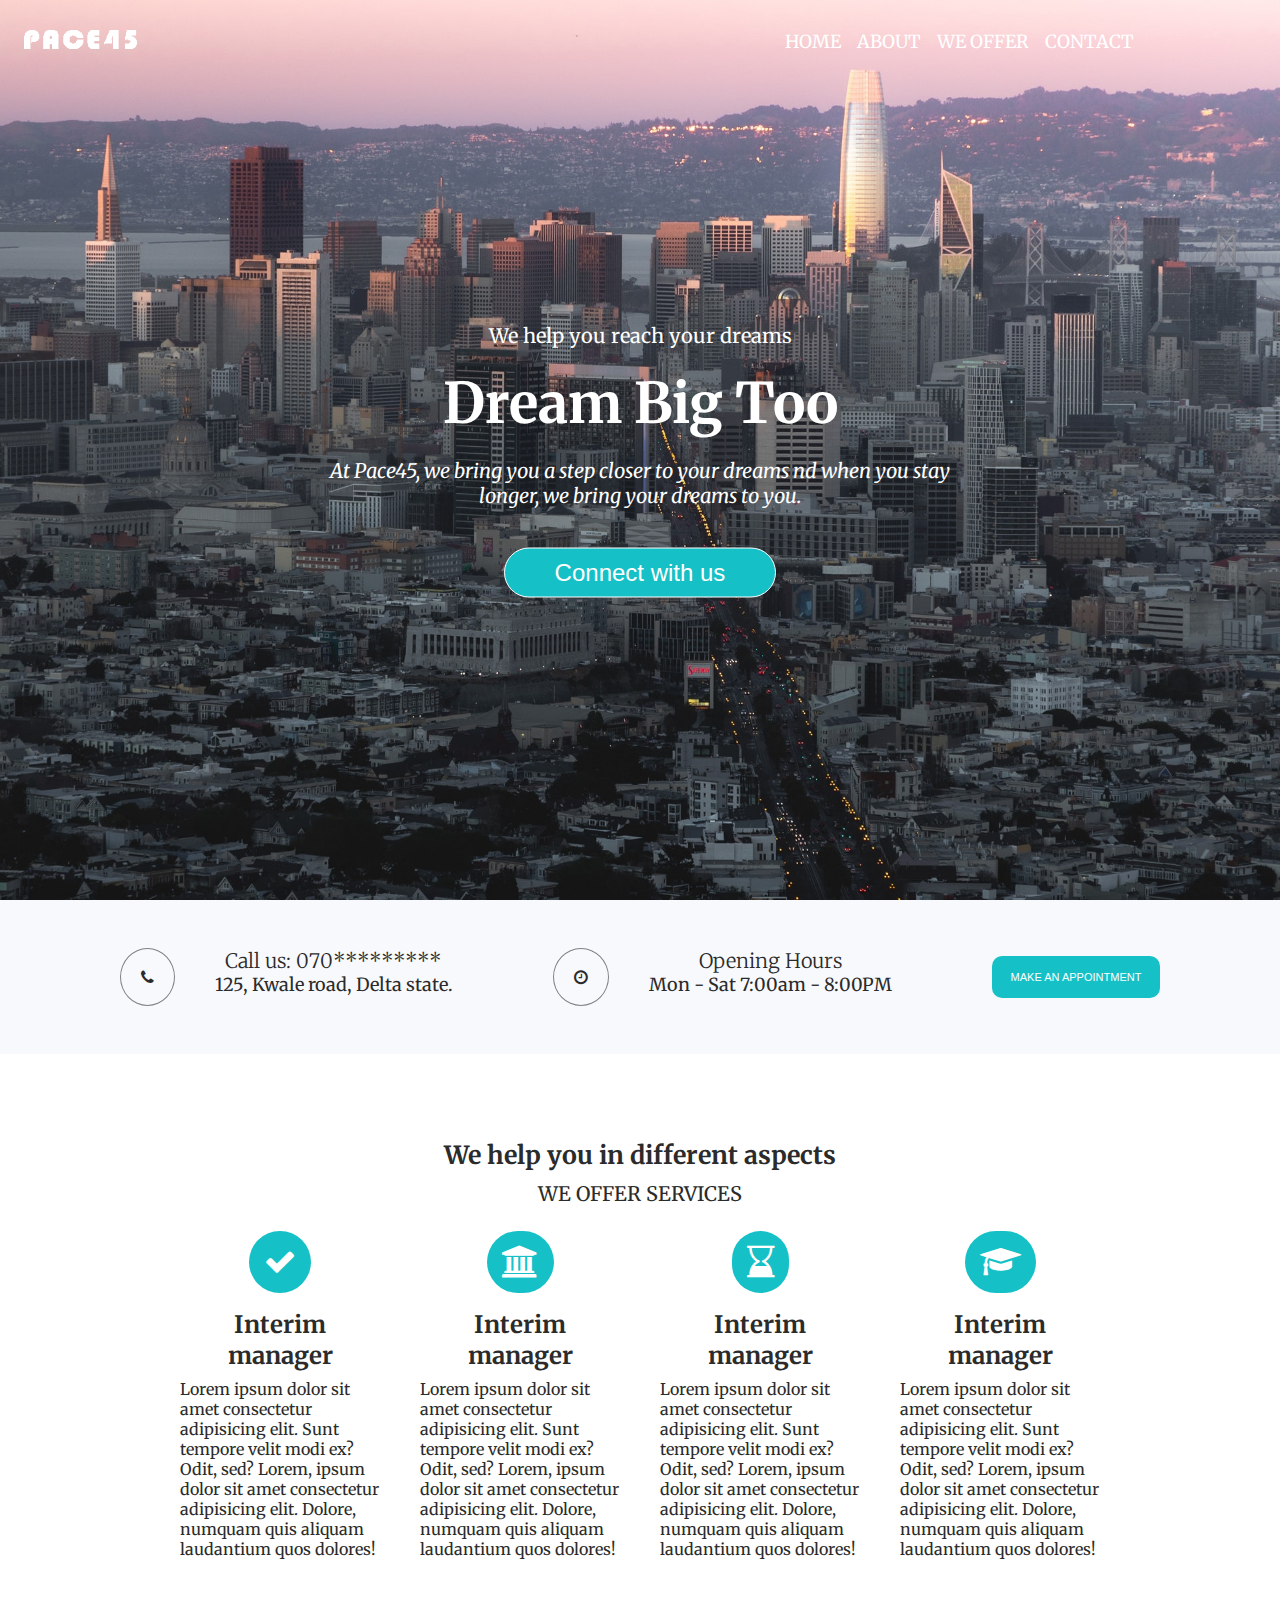
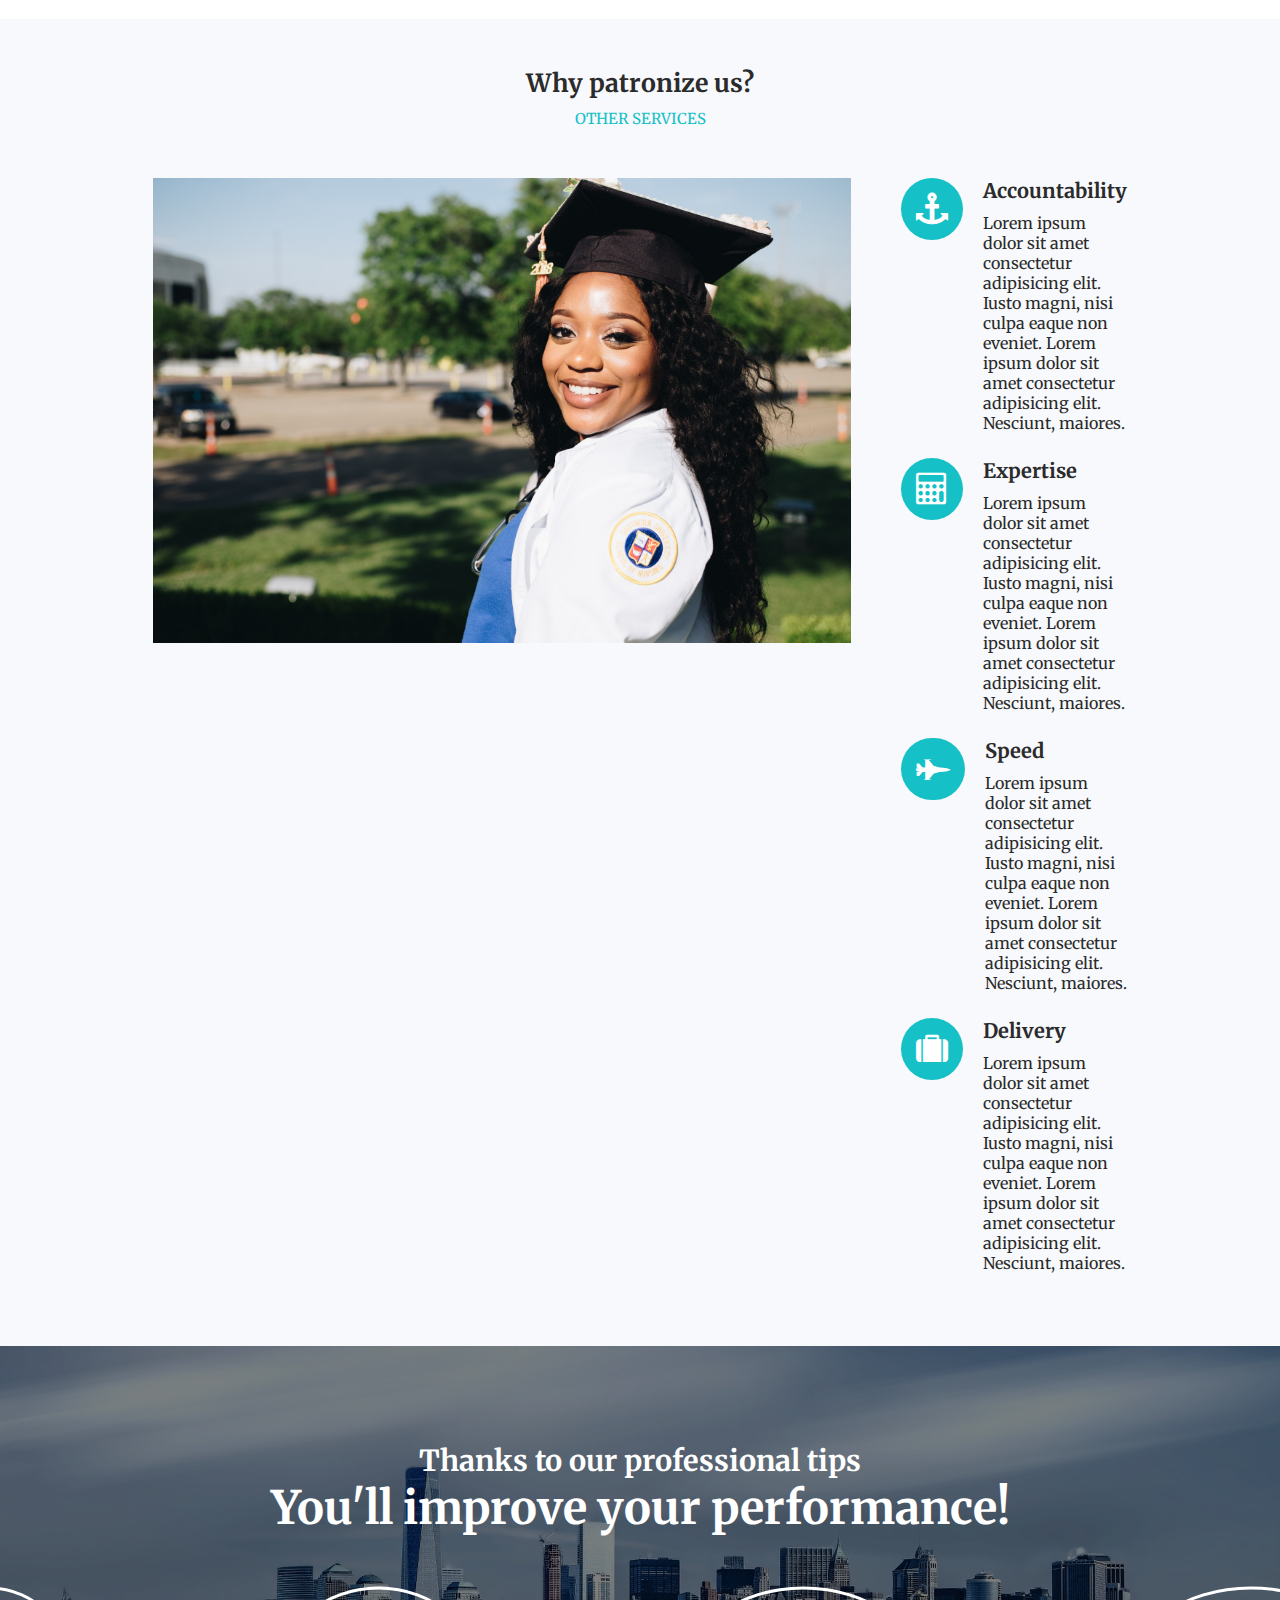
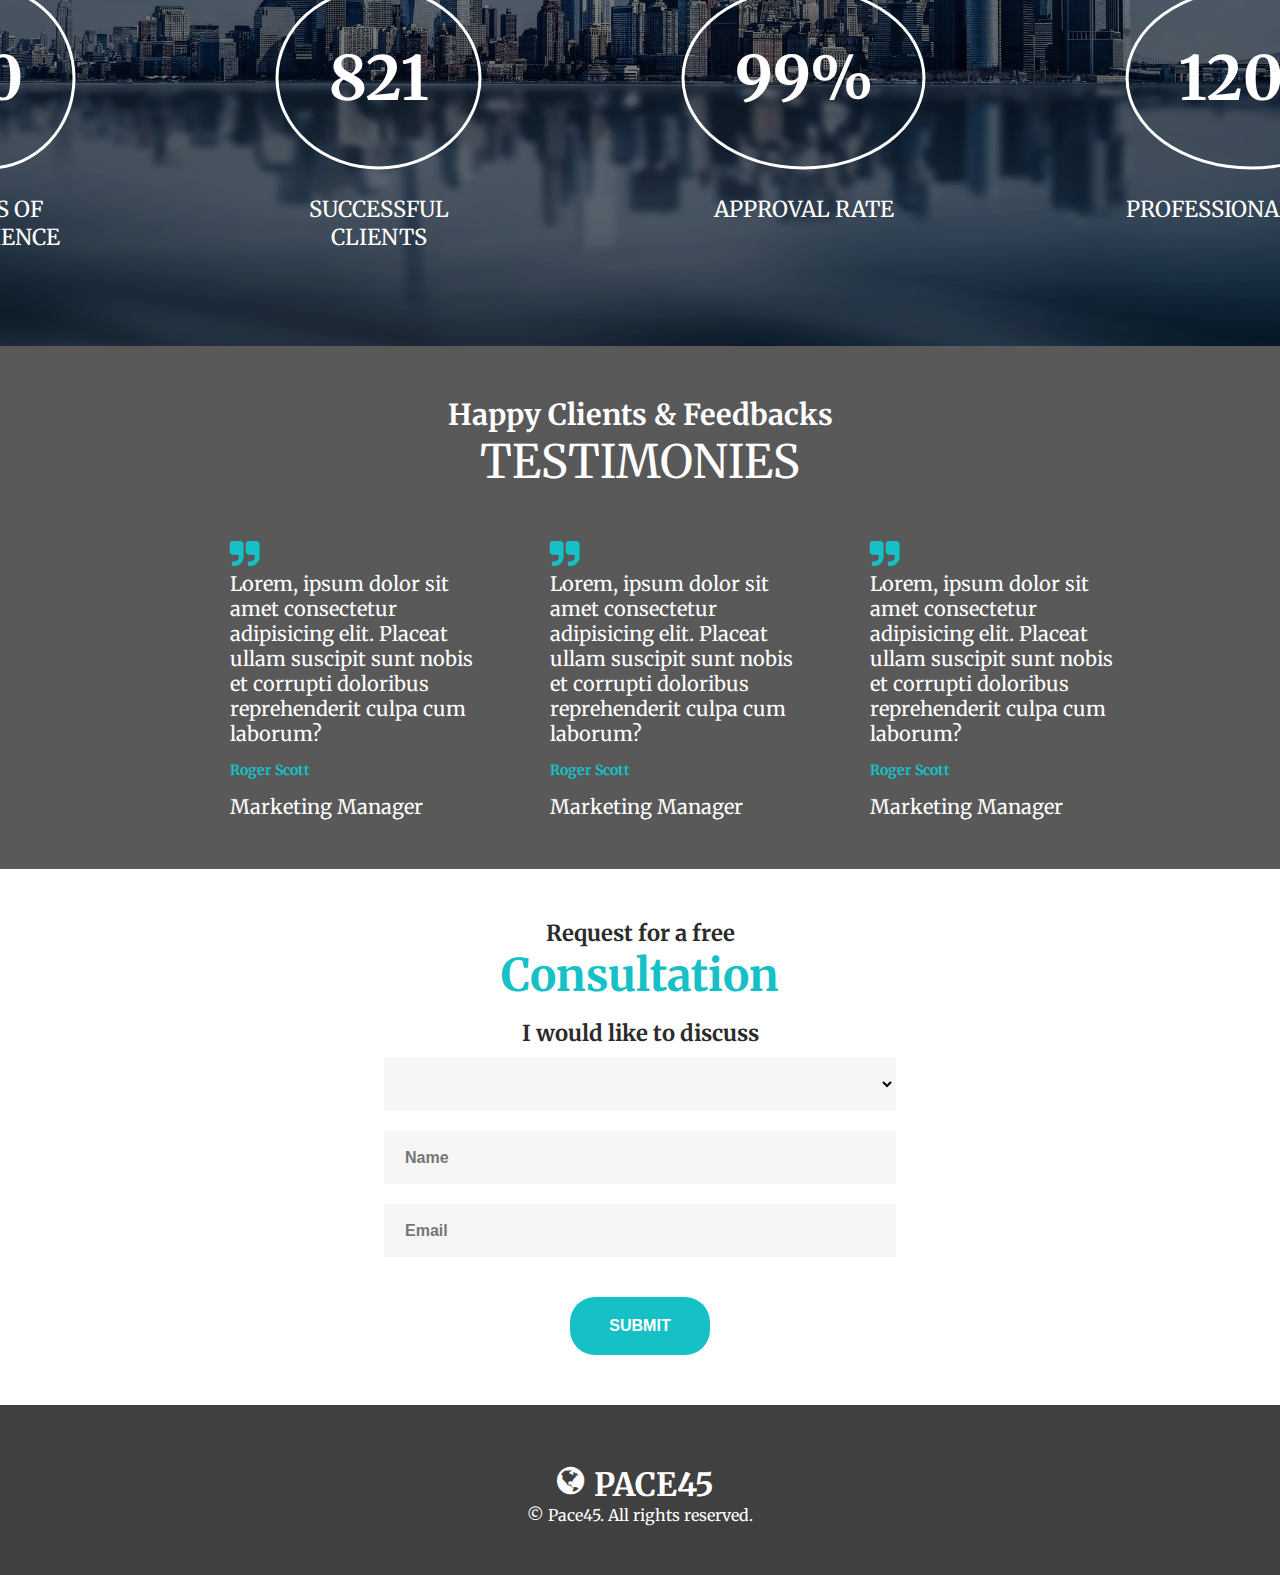
<file: index.html>
<!DOCTYPE html>
<html lang="en">
<head>
    <meta charset="UTF-8">
    <meta http-equiv="X-UA-Compatible" content="IE=edge">
    <meta name="viewport" content="width=device-width, initial-scale=1.0">
    <title>Pace45 - Home</title>
    <link rel="shortcut icon" type="img/png" href="image/favicon-32x32.png">
    <link rel="stylesheet" href="css/style.css">
    <link rel="stylesheet" href="https://cdnjs.cloudflare.com/ajax/libs/font-awesome/4.7.0/css/font-awesome.min.css">   
    <link href="http://cdnjs.cloudflare.com/ajax/libs/font-awesome/4.3.0/css/font-awesome.css" rel="stylesheet"  type='text/css'>
    <script defer src="js/app.js"></script>

</head>
<body>
    <header>
        <div class="set container">
            <div class="head">
                <div class="logo">
                    <img src="./image/pace45.png" alt="Pace45">
                </div>
                <div class="bar">
                    <button class="barBtn"><i class="fa fa-bars" aria-hidden="true"></i></button>
                </div>
                <div class="menu">
                    <ul>
                        <li><a href="index.html">HOME</a></li>
                        <li><a href="about.html">ABOUT</a></li>
                        <li><a href="offer.html">WE OFFER</a></li>
                        <li><a href="contact.html">CONTACT</a></li>
                    </ul>
                </div>
            </div>
            <div class="dream">
                <p>We help you reach your dreams</p>
                <h1>Dream Big Too</h1>
                <p><i> At Pace45, we bring you a step closer to your dreams nd when you stay longer, we bring your dreams to you.</i></p>
                <div class="discover">
                    <button>Connect with us</button>
                </div>
            </div>
            <div class="cover">
                <img src="./image/pexels-tomáš-malík-11424178.jpg" alt="">
            </div>
        </div>
    </header>
    <!--  -->
    <section>
        <div class="times">
            <div class="timeBtn">
                <button class="timesBtn"><i class="fa fa-times" aria-hidden="true"></i></button>
            </div>
            <div class="timesMenu">
                <ul>
                    <li><a href="index.html">Home</a></li>
                    <li><a href="about.html">About</a></li>
                    <li><a href="offer.html">Offer</a></li>
                    <li><a href="Contact.html">Contact</a></li>
                </ul>
            </div>
        </div>
    </section>


    <section>
        <div class="container intro">
            <div class="call">
                <div>
                    <i class="fa fa-phone" aria-hidden="true"></i>
                </div>
                <div class="amp">
                    <h4>Call us: 070*********</h4>
                    <p>125, Kwale road, Delta state.</p>
                </div>
            </div>
            <div class="hours">
                <div>
                    <i class="fa fa-clock-o" aria-hidden="true"></i>
                </div>
                <div class="amp">
                    <h4>Opening Hours</h4>
                    <p>Mon - Sat 7:00am - 8:00PM</p>
                </div>
            </div>
            <div class="appointment">
                <button>MAKE AN APPOINTMENT</button>
            </div>
        </div>
    </section>
    <section>
        <div class="container offer">
            <div class="biz">
                <h2>We help you in different aspects</h2>
                <h1>WE OFFER SERVICES</h1>
            </div>
            <div class="services">
                <div class="serv">
                    <i class="fa fa-check fa-2x" aria-hidden="true"></i>
                    <h2>Interim manager</h2>
                    <p>Lorem ipsum dolor sit amet consectetur adipisicing elit. Sunt tempore velit modi ex? Odit, sed? Lorem, ipsum dolor sit amet consectetur adipisicing elit. Dolore, numquam quis aliquam laudantium quos dolores!</p>
                </div>
                <div class="serv">
                    <i class="fa fa-university fa-2x" aria-hidden="true"></i>
                    <h2>Interim manager</h2>
                    <p>Lorem ipsum dolor sit amet consectetur adipisicing elit. Sunt tempore velit modi ex? Odit, sed? Lorem, ipsum dolor sit amet consectetur adipisicing elit. Dolore, numquam quis aliquam laudantium quos dolores!</p>
                </div>
                <div class="serv">
                    <i class="fa fa-hourglass-end fa-2x" aria-hidden="true"></i>
                    <h2>Interim manager</h2>
                    <p>Lorem ipsum dolor sit amet consectetur adipisicing elit. Sunt tempore velit modi ex? Odit, sed? Lorem, ipsum dolor sit amet consectetur adipisicing elit. Dolore, numquam quis aliquam laudantium quos dolores!</p>
                </div>
                <div class="serv">
                    <i class="fa fa-graduation-cap fa-2x" aria-hidden="true"></i>
                    <h2>Interim manager</h2>
                    <p>Lorem ipsum dolor sit amet consectetur adipisicing elit. Sunt tempore velit modi ex? Odit, sed? Lorem, ipsum dolor sit amet consectetur adipisicing elit. Dolore, numquam quis aliquam laudantium quos dolores!</p>
                </div>

            </div>
        </div>
    </section>
    <section>
        <div class="container us">
            <div class="patronize">
                <h2>Why patronize us?</h2>
                <p>OTHER SERVICES</p>
            </div>
            <div class="pack">
                <div class="packImg">
                    <img src="image/pexels-joshua-mcknight-1139319.jpg" alt="">
                </div>
                <div class="packItems">
                    <div class="myPick">
                        <div><i class="fa fa-anchor fa-2x" aria-hidden="true"></i></div>
                        <div class="items">
                            <h4>Accountability</h4>
                            <p>Lorem ipsum dolor sit amet consectetur adipisicing elit. Iusto magni, nisi culpa eaque non eveniet. Lorem ipsum dolor sit amet consectetur adipisicing elit. Nesciunt, maiores.</p>
                        </div>
                    </div>
                    <div class="myPick">
                        <div><i class="fa fa-calculator fa-2x" aria-hidden="true"></i></div>
                        <div class="items">
                            <h4>Expertise</h4>
                            <p>Lorem ipsum dolor sit amet consectetur adipisicing elit. Iusto magni, nisi culpa eaque non eveniet. Lorem ipsum dolor sit amet consectetur adipisicing elit. Nesciunt, maiores.</p>
                        </div>
                    </div>
                    <div class="myPick">
                        <div><i class="fa fa-fighter-jet fa-2x" aria-hidden="true"></i></div>
                        <div class="items">
                            <h4>Speed</h4>
                            <p>Lorem ipsum dolor sit amet consectetur adipisicing elit. Iusto magni, nisi culpa eaque non eveniet. Lorem ipsum dolor sit amet consectetur adipisicing elit. Nesciunt, maiores.</p>
                        </div>
                    </div>
                    <div class="myPick">
                        <div><i class="fa fa-suitcase fa-2x" aria-hidden="true"></i> </div>
                        <div class="items">
                            <h4>Delivery</h4>
                            <p>Lorem ipsum dolor sit amet consectetur adipisicing elit. Iusto magni, nisi culpa eaque non eveniet. Lorem ipsum dolor sit amet consectetur adipisicing elit. Nesciunt, maiores.</p>
                        </div>
                    </div>

                </div>
            </div>
        </div>
    </section>
    <section>
        <div class="container achievement">
            <div>
                <img src="image/pexels-pixabay-290595.jpg" alt="">
            </div>
            <div class="floatAchieve">
                <div>
                    <h2>Thanks to our professional tips</h2>
                    <h1>You'll improve your performance!</h1>
                    
                </div>
                <div class="achieve">
                    <div>
                        <h1>10</h1>
                        <p>YEARS OF EXPERIENCE</p>
                    </div>
                    <div>
                        <h1>821</h1>
                        <p>SUCCESSFUL CLIENTS</p>
                    </div>
                    <div>
                        <h1>99%</h1>
                        <p>APPROVAL RATE</p>
                    </div>
                    <div>
                        <h1>1200</h1>
                        <p>PROFESSIONAL BOOKS</p>
                    </div>
                </div>
            </div>
        </div>
    </section>
    <section>
        <div class="container feedback">
            <div class="feedbackHead">
                <h2>Happy Clients & Feedbacks</h2>
                <p>TESTIMONIES</p>
            </div>
            <div class="flexTest">
                <div>
                    <i class="fa fa-quote-right fa-2x" aria-hidden="true"></i>
                    <p>Lorem, ipsum dolor sit amet consectetur adipisicing elit. Placeat ullam suscipit sunt nobis et corrupti doloribus reprehenderit culpa cum laborum?</p>
                    <h2>Roger Scott</h2>
                    <p>Marketing Manager</p>
                </div>
                <div>
                    <i class="fa fa-quote-right fa-2x" aria-hidden="true"></i>
                    <p>Lorem, ipsum dolor sit amet consectetur adipisicing elit. Placeat ullam suscipit sunt nobis et corrupti doloribus reprehenderit culpa cum laborum?</p>
                    <h2>Roger Scott</h2>
                    <p>Marketing Manager</p>
                </div>
                <div>
                    <i class="fa fa-quote-right fa-2x" aria-hidden="true"></i>
                    <p>Lorem, ipsum dolor sit amet consectetur adipisicing elit. Placeat ullam suscipit sunt nobis et corrupti doloribus reprehenderit culpa cum laborum?</p>
                    <h2>Roger Scott</h2>
                    <p>Marketing Manager</p>
                </div>
            </div>
        </div>
    </section>
    
    <section>
        <div class="container free">
            <div class="freeText">
                <h4>Request for a free</h4>
                <h1>Consultation</h1>
                <h6>I would like to discuss</h6>
            </div>
            <div>
                <form action="">
                    <select name="" id="">
                        <option value=""></option>
                        <option value="consulting">Consulting</option>
                        <option value="review">Review</option>
                        <option value="travels">Travels</option>
                    </select><br>
                    <input type="text" placeholder="Name"> <br>
                    <input type="email" placeholder="Email"><br>
                    <button>SUBMIT</button>
                </form>
            </div>

        </div>
    </section>
    <footer>
        <div class="container footer">
            <div class="pace">
                <div><i class="fa fa-globe fa-2x" aria-hidden="true"></i></div>
                <div><h1>PACE45</h1></div>
            </div>
            
            <p>&copy; Pace45. All rights reserved. </p>
        </div>
    </footer>
    
</body>
</html>
</file>
<file: css/style.css>
@import url('https://fonts.googleapis.com/css2?family=Merriweather:ital@1&display=swap');

* {
    padding: 0;
    margin: 0;
    box-sizing: border-box;
}
.container {
    font-family: 'Merriweather', sans-serif;
    font-size: 16px;
    overflow: hidden;
    color: rgb(43, 43, 43);
}
.times, .bar {
    display: none;
}
.head {
    display: flex;
    justify-content: space-between;
    min-width: 90vw;
    text-align: center;
    padding: 10px;
}
.logo img {
    width: 80%;
}
.menu ul {
    display: flex;
    justify-content: space-between;
    list-style: none;
}
.menu ul li {
    font-size: 18px;
}
.menu li a {
    text-decoration: none;
    padding: 0 8px;
    color: #fff;
}
.cover img{
    height: 100vh;
    width: 100vw;
    max-width: 100%;

    display: block;
}
.set {
    position: relative;
}
.head {
    position: absolute;
    top: 20px;
}
.dream {
    position: absolute;
    top: 50%;
    left: 50%;
    transform: translate(-50%, -50%);
    color: #fff;
    font-size: 28px;
    text-align: center;
}
.dream p {
    font-size: 20px;
    margin: 20px 0;
}
.discover button {
    margin-top: 20px;
    cursor: pointer;
    color: #fff;
    padding: 10px 50px;
    font-size: 24px;
    border: 1px double #fff;
    background-color: #15C1C6;
    border-radius: 25px;
}
.discover button:hover {
    background: transparent;
}

/* Services offered */
.offer {
    padding: 60px 0;
}
.biz {
    text-align: center;
    padding: 25px 0;
}
.biz h2 {
    font-size: 25px;
    padding: 0 0 10px;
}
.biz h1 {
    font-size: 20px;
    font-weight: 400;
}
.services {
    display: flex;
    text-align: center;
    width: 75%;
    margin: auto;
}
.serv {
    padding: 0 20px;
}
.serv h2 {
    padding: 16px 0 8px 0;
}
.serv p {
    font-size: 14;
    text-align: left;
}
.serv i, .packItems i {
    color: #fff;
    background-color: #15C1C6;
    padding: 15px;
    border-radius: 50px;
}
.intro {
    display: flex;
    justify-content: center;
    text-align: center;
    align-items: center;
    padding: 48px 0;
    background-color: #f8f9fd;
}
.intro i {
    border: solid #808080 1px;
    border-radius: 50%;
    padding: 20px;
}
.intro h4 {
    font-size: 20px;
    font-weight: 100;
}
.intro p {
    font-size: 18px;
}
.appointment button {
    font-size: 100px;
}
.call, .hours, .appointment {
    display: flex;
    padding: 0 50px;
}
.amp {
    padding: 0 0 0 40px;
}

.appointment button {
    font-size: 11px;
    font-family: poppins, arial, sans-serif;
    padding: 12px 16px;
    color: #fff;
    background-color: #15C1C6;
    border: transparent solid;
    border-radius: 10px;
}
/* Why patronize us */
.us {
    background-color: #f8f9fd;
    padding: 48px 0;
}
.patronize {
    text-align: center;
    padding: 0 0 40px 0;
}
.patronize h2 {
    font-size: 25px;
    padding: 0 0 10px;
}
.patronize p{
    font-size: 15px;
    padding: 0 0 10px;
    color: #15C1C6;
}
.packImg img {
    height: 465px;
    padding: 0 50px 0 0;
}
.pack, .myPick {
    display: flex;
    justify-content: center;
}
.pack {
    max-width: 75%;
    margin: 0 auto;
}
.items {
    padding: 0 0 0 20px;
}
.items h4 {
    padding: 0 0 10px 0;
    font-size: 20px;
}
.items p {
    padding: 0 0 25px 0;
}
.achievement, .achieve {
    display: flex;
    justify-content: center;
    text-align: center;
    position: relative;
}
.achievement img {
    width: 100vw;
    height: 600px;
    max-width: 100%;
    display: block;
    filter: brightness(50%);
}
.achievement h1 {
    
}
.achieve div {
    padding: 0 50px;
    margin: 0 50px;
}
.achieve div h1 {
    border: #fff solid 3px;
    border-radius: 50%;
    font-size: 61px;
    margin-bottom: 25px;
    padding: 50px;
}
.achieve p {
    font-size: 22px;
    
}
.floatAchieve {
    position: absolute;
    left: 50%;
    top: 50%;
    transform: translate(-50%, -50%);
}
.floatAchieve h1 {
    font-size: 46px;
    color: #fff;
    padding: 0 0 50px;
}
.floatAchieve h2 {
    font-size: 29px;
    color: #fff;
}
.achieve h1, .achieve p {
    color: #fff;
}
.feedback {
    text-align: center;
    background-color: rgb(89, 89, 89);
    color: #fff;
    padding: 50px 0;
}
.feedback h1 {
    font-size: 28px;
    margin: 0 0 8px;
}
.feedback p {
    font-size: 20px;
}
.feedbackHead {
    padding: 0 0 48px;
}
.feedbackHead h2 {
    font-size: 29px;
}
.feedbackHead p {
    font-size: 46px;
}
.flexTest {
    display: flex;
    justify-content: center;
    text-align: left;
    width: 75%;
    margin: auto;
}
.flexTest i {
    color: #15C1C6;
}
.flexTest h2 {
    padding: 15px 0 15px;
    font-size: 14px;
    color:#15C1C6;
}
.flexTest div {
    padding: 0 0 0 70px;
}
.free {
    text-align: center;
    padding: 50px 0;
}
.freeText h4 {
    font-size: 22px;
}
.freeText h1 {
    font-size: 45px;
    padding: 0 0 16px;
    color: #15C1C6;
}
.freeText h6 {
    font-size: 22px;
    padding: 0 0 10px;
}
.free form input, .free form select {
    background-color: #f6f6f6;
    margin: 0 0 20px;
    padding: 17px 56px 16px 20px;
    width: 40%;
    border: transparent 1px solid;
    font-weight: bolder;
    font-size: 16px;
}
.free form button {
    padding: 19px 38px;
    margin: 20px 0 0;
    border-radius: 25px;
    border: transparent solid 1px;
    background-color: #15C1C6;
    color: #fff;
    font-size: 16px;
    font-weight: bolder;
    cursor: pointer;
}
.free form button:hover {
    background-color: rgb(64, 64, 64)
}
.footer {
    background-color: rgb(64, 64, 64);
    padding: 60px 96px 50px;
    text-align: center;
}
.footer h1 {
    padding:0 10px;
}
.footer p {
    color: #fff;
}
.pace {
    display: flex;
    justify-content: center;
    color: #fff;
}

/* media query  */
@media(max-width: 768px) {
  
    .menu {
        display: none;
    }
    .times, .bar {
        display: contents;
    }
    .head {
        display: flex;
        justify-content: space-between;
    }
    .bar button {
        outline: none;
        border: none;
        color: #fff;
        background: none;
    }
    .times{
        display: flex;
        justify-content: space-between;
        position: fixed;
        top: 0;
        right: 0;
        background-color: white;
        height: 100%;
        width: 100%;
        transform: translate(200%);
        transition-duration: 1s;
    }
    .timesOut {
        display: flex;
        justify-content: space-between;
        position: fixed;
        top: 0;
        right: 0;
        background-color: white;
        height: 100%;
        width: 60%;
        transform: translate(0);
        transition-duration: 1s;
        z-index: 1;
    }
    .times button {
        position: relative;
        right: 130%;
        margin-top: 60px;
        outline: none;
        border: none;
        cursor: pointer;
        color: white;
        padding: 7px;
        border-radius: 5px;
        background-color: #fff;
    }
    
    .timesMenu ul {
        list-style: none;
        margin: 20px 50px 0 0;
    }
    .timesMenu li {
        padding: 15px 15px 15px 0;
    }
    .timesMenu li a {
        text-decoration: none;
        color: #808080;
        font-family: "Open sans", sans-serif;
    }
    .timesMenu ul li a:hover {
        color:#15C1C6;
    }
    .timesMenu span {
        color: #15C1C6;
    }
    .timesBtn i {
        color: #15C1C6;
    }

    /* review */
    .logo img {
        width: 50%;
    }
    .head {
        top: 10px;
    }
    .dream {
        font-size: 16px;
    }
    .dream p {
        font-size: 14px;
    }
    .discover button {
        padding: 5px 25px;
        font-size: 16px;
    }

    /* Services offered */
    .offer {
        padding: 60px 0;
    }
    .biz {
        text-align: center;
        padding: 25px 0;
    }
    .biz h2 {
        font-size: 18px;
        padding: 0 0 10px;
    }
    .biz h1 {
        font-size: 16px;
        font-weight: 400;
    }
    .services {
        display: flex;
        flex-direction: column;
        text-align: center;
        width: 75%;
        margin: auto;
    }
    .serv {
        padding: 30px 20px 0 0;
    }
    .serv h2 {
        padding: 16px 0 8px 0;
        font-size: 14px;
    }
    .serv i {
        font-size: 14px;
    }
    .serv p {
        font-size: 14px;
    }
    .intro {
        flex-direction: column;
    }
    .intro h4 {
        font-size: 16px;
    }
    .intro p {
        font-size: 16px;
    }
    .call, .hours, .appointment {
        padding: 15px 50px;
    }
    .appointment button {
        font-size: 11px;
        font-family: poppins, arial, sans-serif;
        padding: 12px 16px;
        color: #fff;
        background-color: #15C1C6;
        border: transparent solid;
        border-radius: 10px;
    }
    /* Why patronize us */
    .us {
        background-color: #f8f9fd;
        padding: 48px 0;
    }
    .patronize {
        text-align: center;
        padding: 0 0 40px 0;
    }
    .patronize h2 {
        font-size: 25px;
        padding: 0 0 10px;
    }
    .patronize p{
        font-size: 15px;
        padding: 0 0 10px;
        color: #15C1C6;
    }
    .packImg img {
        width: 100vw;
        height: auto;
        text-align: center;
        padding: 0 50px 0 0;
    }
    .pack, .myPick {
        display: flex;
        flex-direction: column;
        justify-content: center;
    }
    .pack p, .pack i {
        font-size: 14px;
    }
    .items {
        padding: 0 0 0 20px;
    }
    .items h4 {
        padding: 0 0 10px 0;
        font-size: 20px;
    }
    .items p {
        padding: 0 0 25px 0;
    }
    .achievement, .achieve {
        flex-direction: column;
    }
    .achieve div h1 {
        border: #fff solid 3px;
        border-radius: 50%;
        font-size: 20px;
        margin-bottom: 25px;
        padding: 20px;
    }
    .achieve p {
        font-size: 14px;
        
    }
    .floatAchieve h1 {
        font-size: 16px;
        color: #fff;
        padding: 0 0 20px;
    }
    .floatAchieve h2 {
        font-size: 14px;
    }
    .achieve h1, .achieve p {
        color: #fff;
    }
    .feedback p {
        font-size: 14px;
    }
    .feedbackHead p {
        font-size: 20px;
    }
    .feedbackHead h2 {
        font-size: 14px;
    }
    .feedbackHead {
        padding: 0;
    }
    .flexTest {
        flex-direction:column;
    }
    .flexTest div {
        padding: 30px 0 0 70px;
    }
    .freeText h4 {
        font-size: 12px;
    }
    .freeText h1 {
        font-size: 14px;
    }
    .freeText h6 {
        font-size: 14px;
    }
    .free form input, .free form select {
        font-size: 12px;
    }
    .free form button {
        padding: 10px 15px;
        font-size: 12px;
    }
    .footer h1 {
        font-size: 16px;
    }
    .footer i {
        font-size: 16px;
    }
}


/*
    This is a simulation of how master, feature, and hot fix branches work.
*/
</file>
